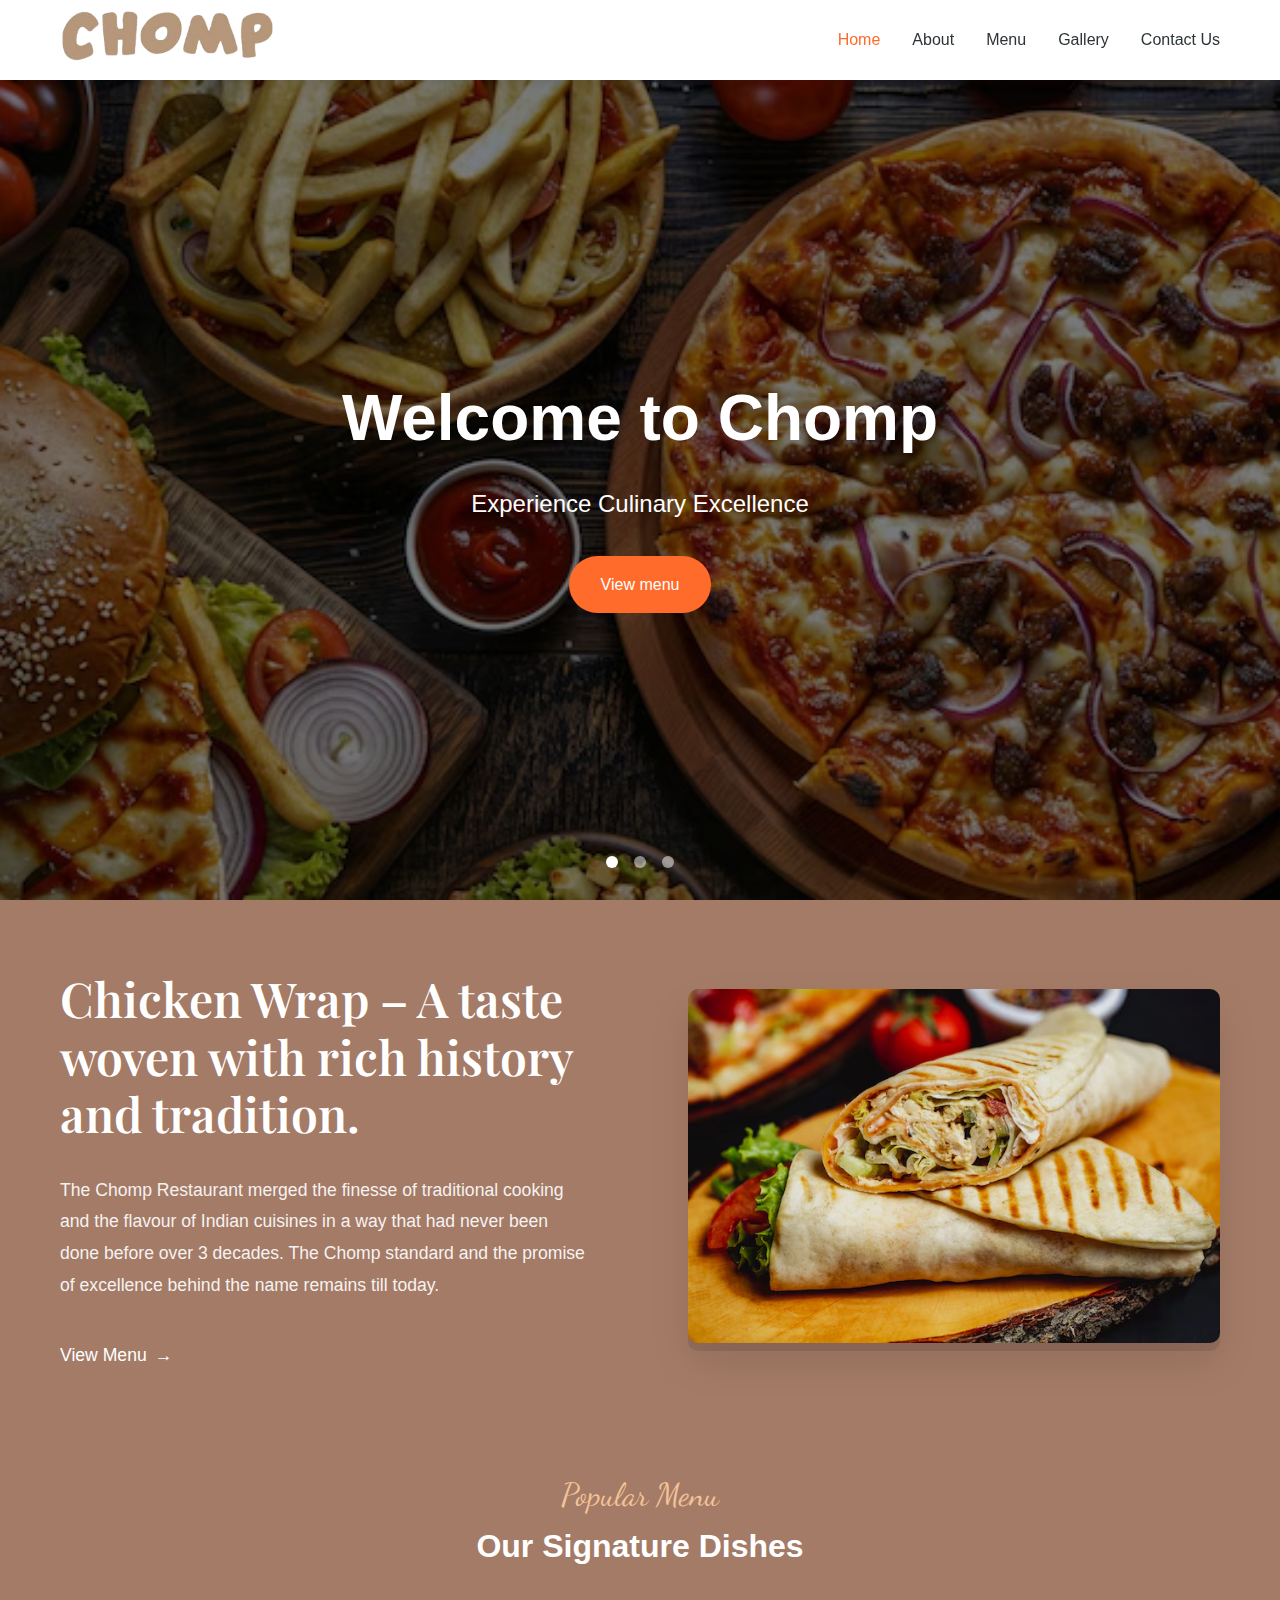
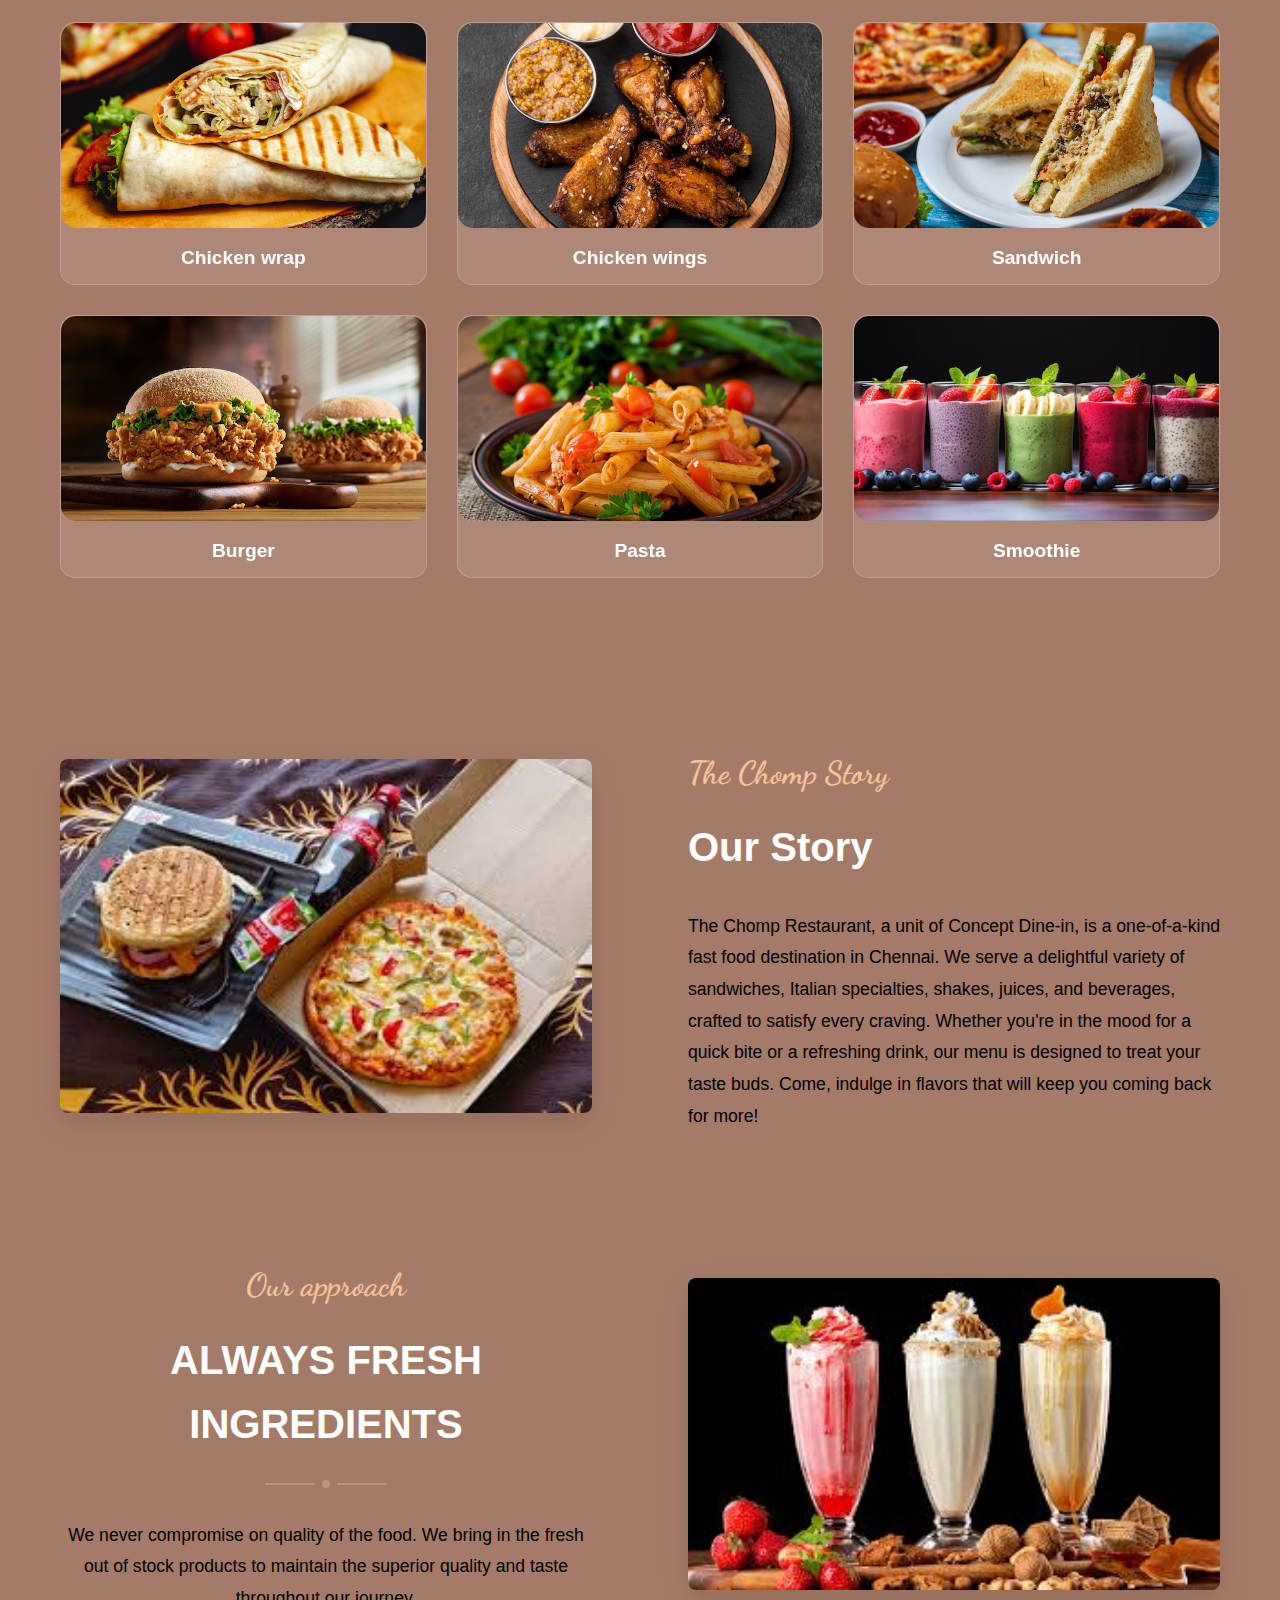
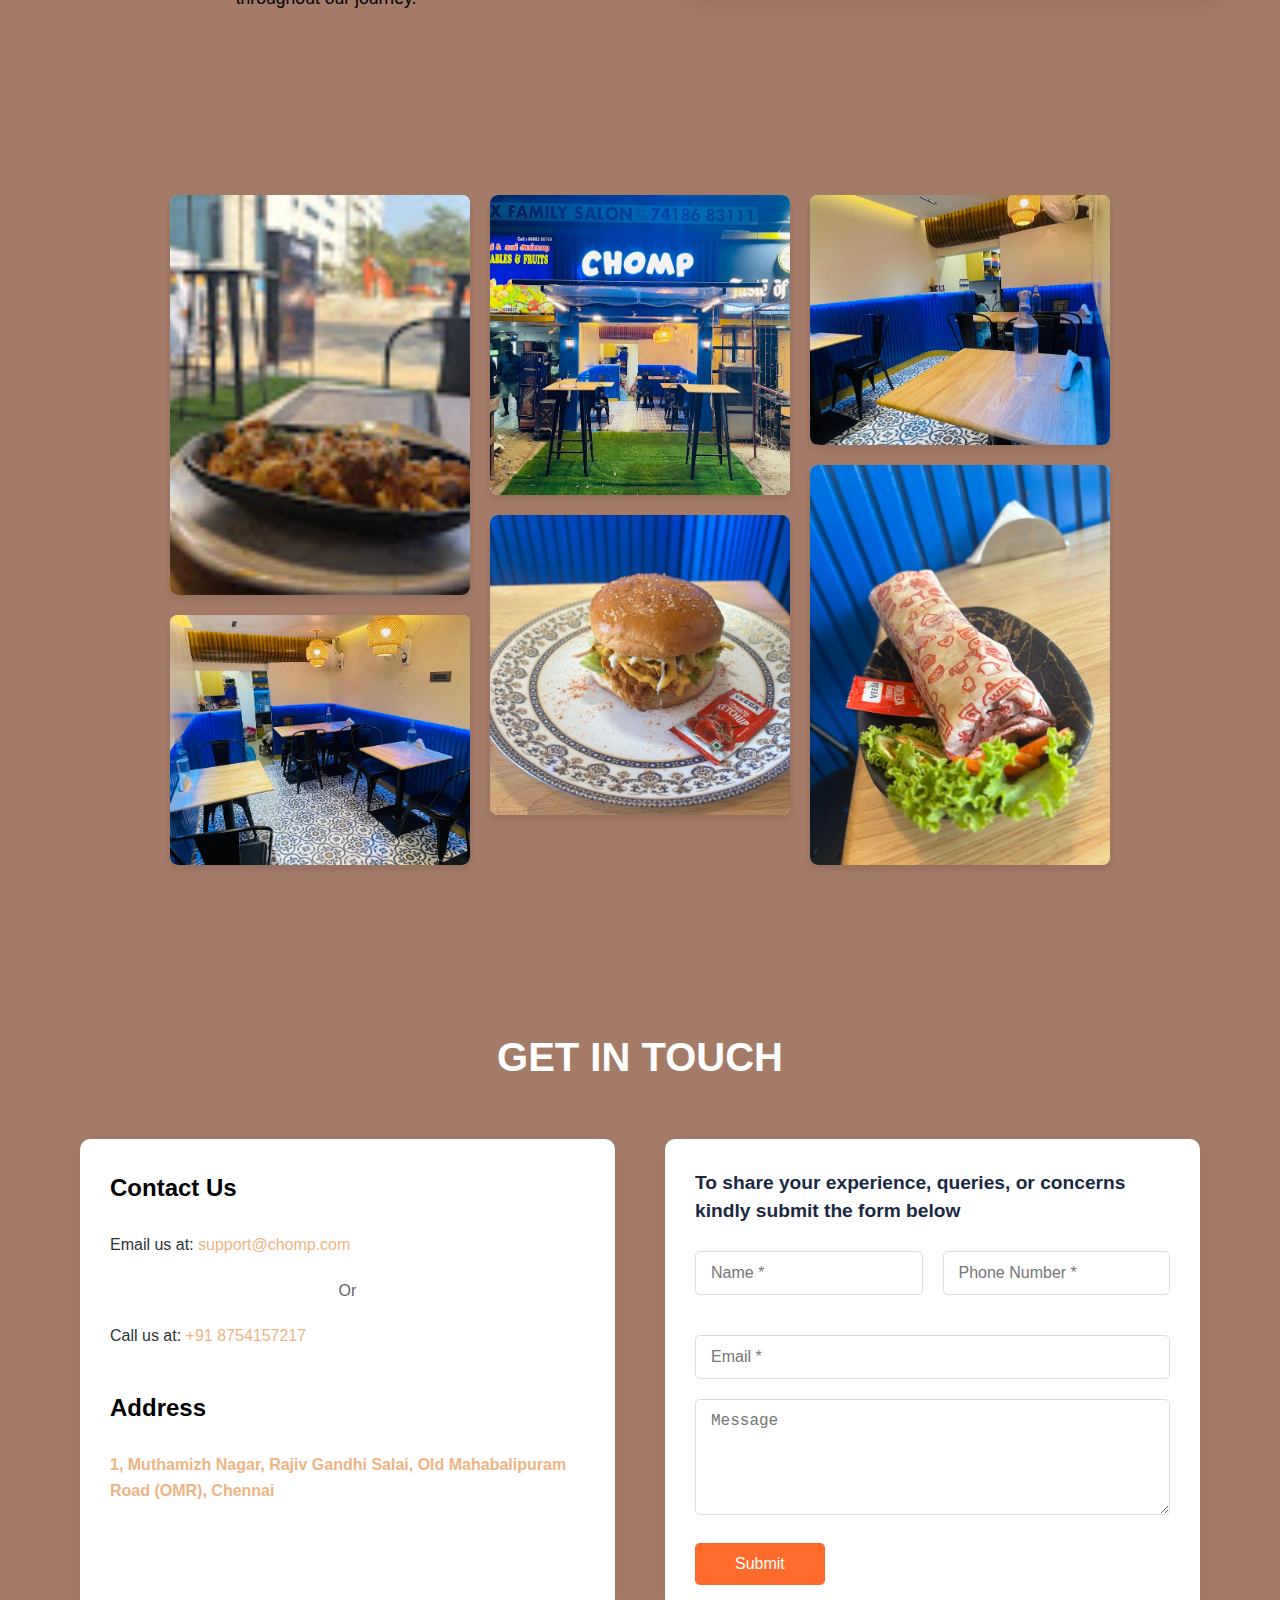
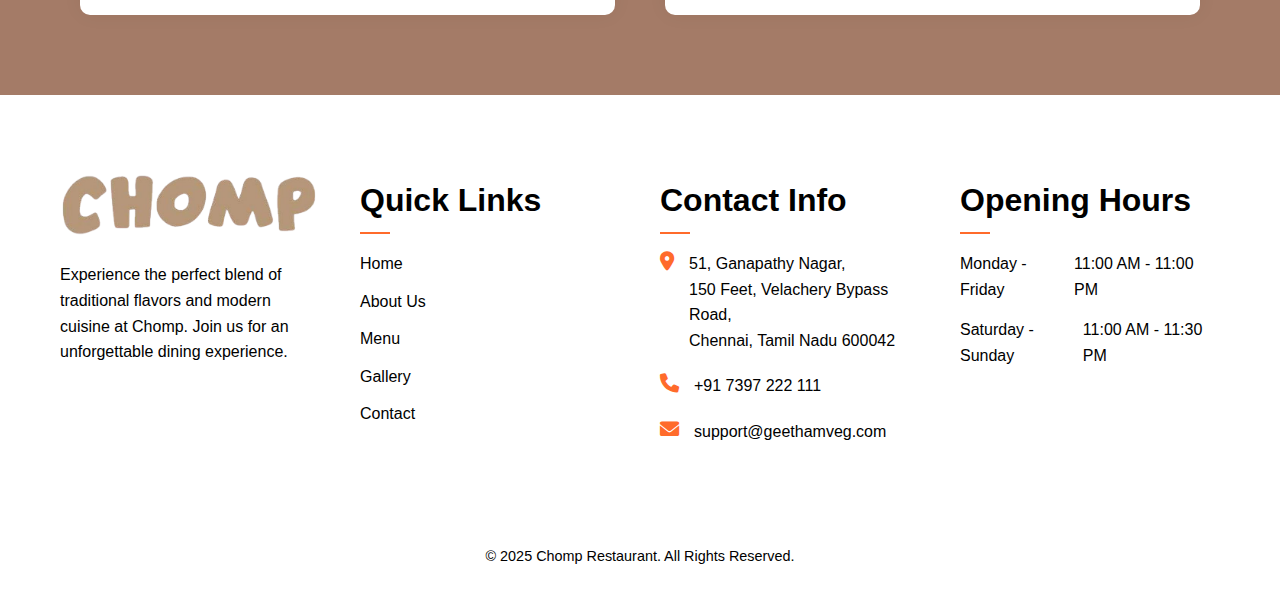
<file: index.html>
<!DOCTYPE html>
<html lang="en">
<head>
    <meta charset="UTF-8">
    <meta name="viewport" content="width=device-width, initial-scale=1.0">
    <title>Chomp - A Taste of Perfection</title>
    <link rel="stylesheet" href="css/style.css">
    <link rel="stylesheet" href="css/responsive.css">
    <link rel="stylesheet" href="https://cdnjs.cloudflare.com/ajax/libs/font-awesome/6.0.0/css/all.min.css">
    <link href="https://fonts.googleapis.com/css2?family=Playfair+Display:wght@300;400;500&display=swap" rel="stylesheet">
    <link href="https://fonts.googleapis.com/css2?family=Dancing+Script:wght@700&display=swap" rel="stylesheet">
</head>
<body>
    <!-- Header Section -->
    <header class="header">
        <div class="container">
            <div class="logo">
                <a href="#home">
                    <img src="images/Media__4_-removebg-preview (1).png" alt="Chomp Logo">
                </a>
            </div>
            <nav class="nav">
                <button class="nav-toggle" aria-label="Toggle navigation">
                    <span></span>
                    <span></span>
                    <span></span>
                </button>
                <ul class="nav-menu">
                    <li><a href="#home" class="active">Home</a></li>
                    <li><a href="#about">About</a></li>
                    <li><a href="menu.html">Menu</a></li>
                    <li><a href="#gallery">Gallery</a></li>
                    <li><a href="#contact">Contact Us</a></li>
                </ul>
            </nav>
        </div>
    </header>

    <!-- Hero Section -->
    <section id="home" class="hero">
        <div class="hero-carousel">
            <div class="carousel-slide active">
                <div class="hero-content">
                    <h1>Welcome to Chomp</h1>
                    <p>Experience Culinary Excellence</p>
                    <a href="menu.html" class="cta-button">View menu</a>
                </div>
            </div>
            <div class="carousel-slide">
                <div class="hero-content">
                    <h1>Fresh Ingredients</h1>
                    <p>Quality You Can Taste</p>
                    <a href="menu.html" class="cta-button">Browse menu</a>
                </div>
            </div>
            <div class="carousel-slide">
                <div class="hero-content">
                    <h1>Exquisite Dining</h1>
                    <p>Where Every Meal is a Celebration</p>
                    <a href="menu.html" class="cta-button">Menu card</a>
                </div>
            </div>
            <div class="carousel-dots">
                <span class="dot active"></span>
                <span class="dot"></span>
                <span class="dot"></span>
            </div>
        </div>
    </section>

    <!-- About Section -->
    <section id="about" class="about">
        <div class="container">
            <div class="about-content">
                
                <div class="about-text">
                    <h2 class="about-title">Chicken Wrap – A taste woven with rich history and tradition.</h2>
                    <p class="about-description">
                        The Chomp Restaurant merged the finesse of traditional cooking and the flavour of Indian cuisines in a way that had never been done before over 3 decades. The Chomp standard and the promise of excellence behind the name remains till today.
                    </p>
                    <a href="menu.html" class="about-cta">
                        View Menu
                        <span class="arrow">→</span>
                    </a>
                </div>
                <div class="about-image">
                    <img src="images/chicken wrap.avif" alt="Signature Biryani Dish">
                    <div class="image-overlay"></div>
                </div>
            </div>
        </div>
    </section>

    <!-- Menu Section -->
    <section class="menu" id="menu">
        <div class="container">
            <p class="section-subtitle">Popular Menu</p>
            <h2 class="section-title">Our Signature Dishes</h2>
            
            <div class="menu-grid">
                <!-- Menu Item 1 -->
                <div class="menu-card">
                    <div class="card-image">
                        <img src="images/chicken wrap.avif" alt="Chicken Biryani" loading="lazy">
                    </div>
                    <h3 class="card-title">Chicken wrap</h3>
                </div>

                <!-- Menu Item 2 -->
                <div class="menu-card">
                    <div class="card-image">
                        <img src="images/chiken wings.avif" alt="Butter Chicken" loading="lazy">
                    </div>
                    <h3 class="card-title">Chicken wings</h3>
                </div>

                <!-- Menu Item 3 -->
                <div class="menu-card">
                    <div class="card-image">
                        <img src="images/sandwich.avif" alt="Paneer Tikka" loading="lazy">
                    </div>
                    <h3 class="card-title">Sandwich</h3>
                </div>

                <!-- Menu Item 4 -->
                <div class="menu-card">
                    <div class="card-image">
                        <img src="images/burger.avif" alt="Garlic Naan" loading="lazy">
                    </div>
                    <h3 class="card-title">Burger</h3>
                </div>

                <!-- Menu Item 5 -->
                <div class="menu-card">
                    <div class="card-image">
                        <img src="images/pasta.avif" alt="Tandoori Chicken" loading="lazy">
                    </div>
                    <h3 class="card-title">Pasta</h3>
                </div>

                <!-- Menu Item 6 -->
                <div class="menu-card">
                    <div class="card-image">
                        <img src="images/smoothie.avif" alt="Dal Makhani" loading="lazy">
                    </div>
                    <h3 class="card-title">Smoothie</h3>
                </div>
            </div>
        </div>
    </section>

    <!-- Dining and Ambiance Section -->
    <section id="dining" class="dining">
        <div class="container">
            <!-- About Us Part -->
            <div class="dining-about">
                <div class="dining-image">
                    <img src="images/newb.jpeg" alt="Restaurant Interior">
                </div>
                <div class="dining-content">
                    <h3 class="approach-subtitle">The Chomp Story</h3>
                    <h2 class="section-title">Our Story</h2>
                    <p class="dining-description">
                        The Chomp Restaurant, a unit of Concept Dine-in, is a one-of-a-kind fast food destination in Chennai. We serve a delightful variety of sandwiches, Italian specialties, shakes, juices, and beverages, crafted to satisfy every craving. Whether you're in the mood for a quick bite or a refreshing drink, our menu is designed to treat your taste buds. Come, indulge in flavors that will keep you coming back for more!
                    </p>
                </div>
            </div>

            <!-- Our Approach Part -->
            <div class="dining-approach">
                <div class="approach-content">
                    <h3 class="approach-subtitle">Our approach</h3>
                    <h2 class="approach-title">ALWAYS FRESH INGREDIENTS</h2>
                    <div class="approach-divider">
                        <span class="dot"></span>
                    </div>
                    <p class="approach-description">
                        We never compromise on quality of the food. We bring in the fresh out of stock products to maintain the superior quality and taste throughout our journey.
                    </p>
                </div>
                <div class="approach-image">
                    <img src="images/newbb.jpeg" alt="Fresh Ingredients">
                </div>
            </div>
        </div>
    </section>

    <!-- Gallery Section -->
    <section id="gallery" class="gallery">
        <div class="container">
            <div class="gallery-grid">
                <!-- Left Column -->
                <div class="gallery-column">
                    <div class="gallery-item large">
                        <img src="images/g1.jpg" alt="Gourmet Dish with Poached Egg">
                    </div>
                    <div class="gallery-item small">
                        <img src="images/g2.jpg" alt="Appetizer Platter">
                    </div>
                </div>
                
                <!-- Middle Column -->
                <div class="gallery-column">
                    <div class="gallery-item medium">
                        <img src="images/g3.jpg" alt="Yellow Cocktail">
                    </div>
                    <div class="gallery-item medium">
                        <img src="images/g4.jpg" alt="Gourmet Appetizer">
                    </div>
                </div>
                
                <!-- Right Column -->
                <div class="gallery-column">
                    <div class="gallery-item small">
                        <img src="images/g5.jpg" alt="Mint Cocktail">
                    </div>
                    <div class="gallery-item large">
                        <img src="images/g6.jpg" alt="Appetizer Plate">
                    </div>
                </div>
            </div>
        </div>
    </section>

    <!-- Contact Section -->
    <section id="contact" class="contact">
        <div class="container">
            <h2 class="contact-title">
                <span class="title-dark">GET IN</span>
                <span class="title-orange">TOUCH</span>
            </h2>

            <div class="contact-wrapper">
                <!-- Contact Info Column -->
                <div class="contact-info">
                    <h3>Contact Us</h3>
                    
                    <div class="info-item">
                        <p>Email us at: <a href="mailto:support@geethamveg.com" class="email-link">support@chomp.com</a></p>
                    </div>
                    
                    
                    
                    <div class="info-item">
                        <p class="divider">Or</p>
                    </div>
                    
                    <div class="info-item">
                        <p>Call us at: <a href="tel:+917397222111" class="phone-link">+91 8754157217</a></p>
                    </div>

                    <div class="registered-address">
                        <h3>Address</h3>
                        <h4>1, Muthamizh Nagar, Rajiv Gandhi Salai, Old Mahabalipuram Road (OMR), Chennai</h4>
                        
                    </div>
                </div>

                <!-- Contact Form Column -->
                <div class="contact-form">
                    <h3>To share your experience, queries, or concerns kindly submit the form below</h3>
                    
                    <form id="contactForm">
                        <div class="form-row">
                            <div class="form-group">
                                <input type="text" id="name" name="name" placeholder="Name *" required>
                            </div>
                            <div class="form-group">
                                <input type="tel" id="phone" name="phone" placeholder="Phone Number *" required>
                            </div>
                        </div>
                        
                        <div class="form-group">
                            <input type="email" id="email" name="email" placeholder="Email *" required>
                        </div>
                        
                        <div class="form-group">
                            <textarea id="message" name="message" placeholder="Message" rows="5"></textarea>
                        </div>
                        
                        <button type="submit" class="submit-btn">Submit</button>
                    </form>
                </div>
            </div>
        </div>
    </section>

    <!-- Footer Section -->
    <footer class="footer">
        <div class="container">
            <div class="footer-content">
                <!-- Restaurant Info -->
                <div class="footer-info">
                    <div class="footer-logo">
                        <img src="images/Media__4_-removebg-preview (1).png" alt="Chomp Logo">
                    </div>
                    <p class="footer-description">
                        Experience the perfect blend of traditional flavors and modern cuisine at Chomp. Join us for an unforgettable dining experience.
                    </p>
                    <div class="footer-social">
                        <a href="#" target="_blank" class="social-link"><i class="fab fa-facebook-f"></i></a>
                        <a href="#" target="_blank" class="social-link"><i class="fab fa-instagram"></i></a>
                        <a href="#" target="_blank" class="social-link"><i class="fab fa-twitter"></i></a>
                        <a href="#" target="_blank" class="social-link"><i class="fab fa-linkedin-in"></i></a>
                    </div>
                </div>

                <!-- Quick Links -->
                <div class="footer-links">
                    <h3>Quick Links</h3>
                    <ul>
                        <li><a href="#home">Home</a></li>
                        <li><a href="#about">About Us</a></li>
                        <li><a href="menu.html">Menu</a></li>
                        <li><a href="#gallery">Gallery</a></li>
                        <li><a href="#contact">Contact</a></li>
                    </ul>
                </div>

                <!-- Contact Info -->
                <div class="footer-contact">
                    <h3>Contact Info</h3>
                    <ul>
                        <li>
                            <i class="fas fa-map-marker-alt"></i>
                            <p>51, Ganapathy Nagar,<br>150 Feet, Velachery Bypass Road,<br>Chennai, Tamil Nadu 600042</p>
                        </li>
                        <li>
                            <i class="fas fa-phone"></i>
                            <p><a href="tel:+917397222111">+91 7397 222 111</a></p>
                        </li>
                        <li>
                            <i class="fas fa-envelope"></i>
                            <p><a href="mailto:support@geethamveg.com">support@geethamveg.com</a></p>
                        </li>
                    </ul>
                </div>

                <!-- Opening Hours -->
                <div class="footer-hours">
                    <h3>Opening Hours</h3>
                    <ul>
                        <li>
                            <span>Monday - Friday</span>
                            <span>11:00 AM - 11:00 PM</span>
                        </li>
                        <li>
                            <span>Saturday - Sunday</span>
                            <span>11:00 AM - 11:30 PM</span>
                        </li>
                    </ul>
                </div>
            </div>

            <!-- Copyright -->
            <div class="footer-bottom">
                <p>&copy; 2025 Chomp Restaurant. All Rights Reserved.</p>
            </div>
        </div>
    </footer>

    <script src="js/main.js"></script> 
</body>
</html>
</file>
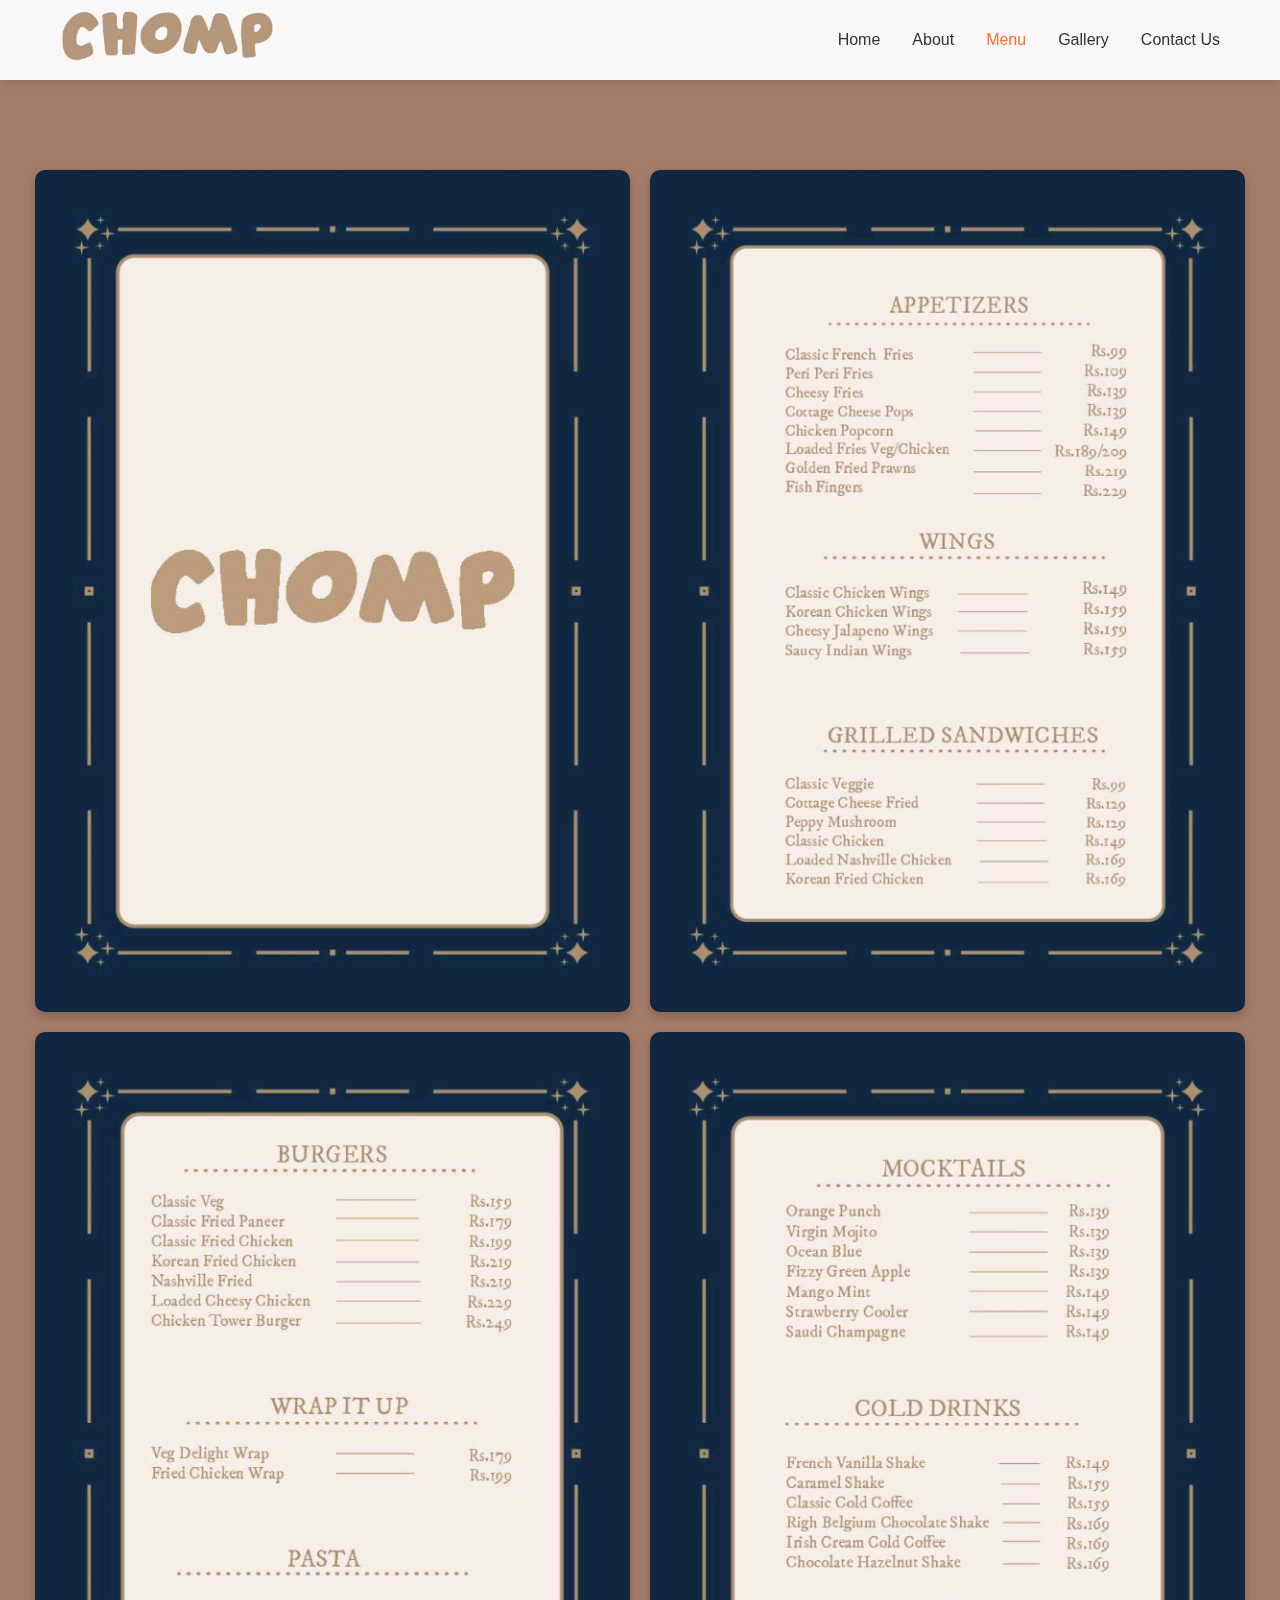
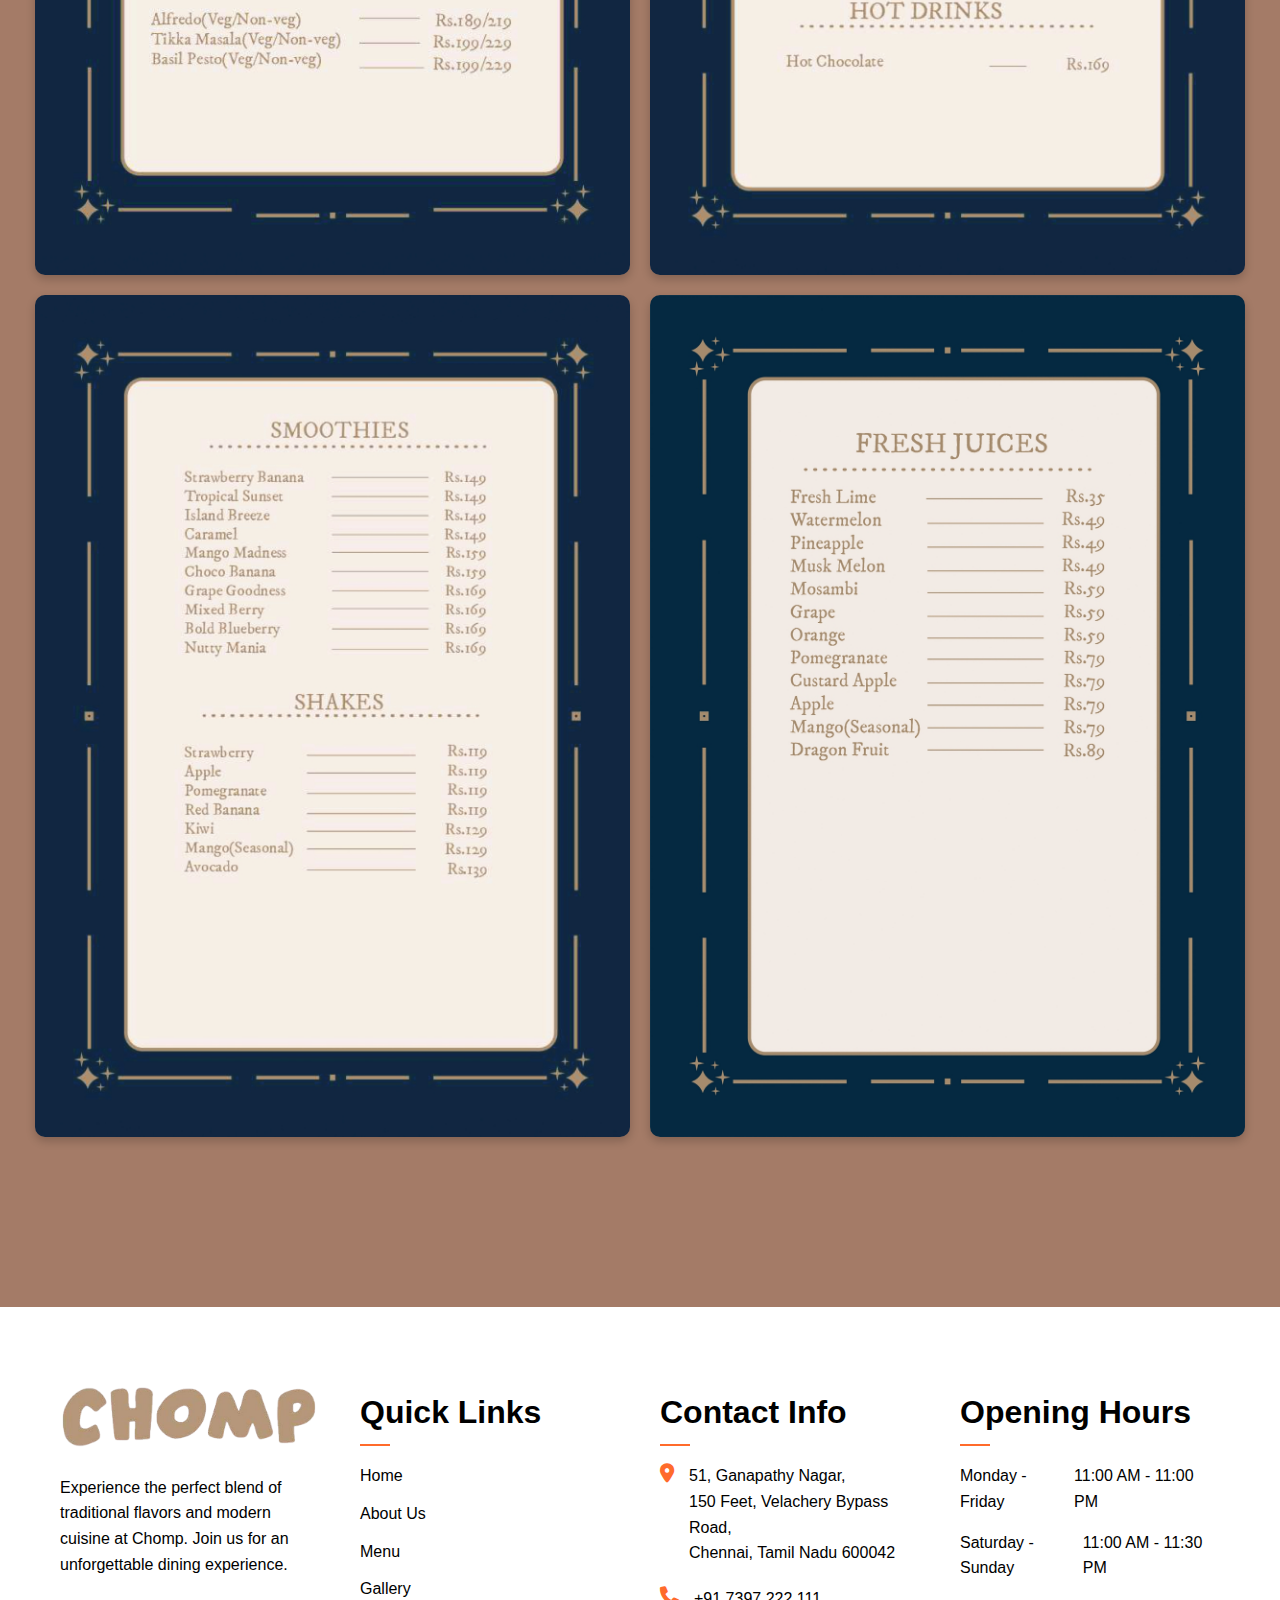
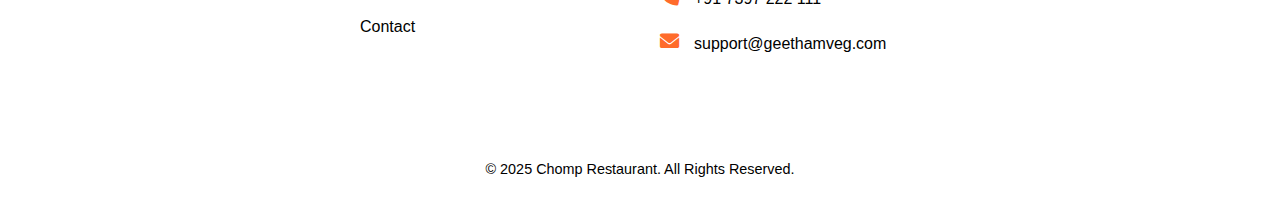
<file: menu.html>
<!DOCTYPE html>
<html lang="en">
<head>
    <meta charset="UTF-8">
    <meta name="viewport" content="width=device-width, initial-scale=1.0">
    <title>Chomp - Menu</title>
    <!-- Link to CSS files -->
    <link rel="stylesheet" href="css/style.css">
    <link rel="stylesheet" href="css/menu-style.css">
    <link rel="stylesheet" href="css/responsive.css">
    <link rel="stylesheet" href="https://cdnjs.cloudflare.com/ajax/libs/font-awesome/6.0.0/css/all.min.css">
</head>
<body>
    <!-- Header Section -->
    <header class="header">
        <div class="container">
            <div class="logo">
                <a href="index.html#home">
                    <img src="images/Media__4_-removebg-preview (1).png" alt="Chomp Logo">
                </a>
            </div>
            <nav class="nav">
                <button class="nav-toggle" aria-label="Toggle navigation">
                    <span></span>
                    <span></span>
                    <span></span>
                </button>
                <ul class="nav-menu">
                    <li><a href="index.html">Home</a></li>
                    <li><a href="index.html#about">About</a></li>
                    <li><a href="menu.html" class="active">Menu</a></li>
                    <li><a href="index.html#gallery">Gallery</a></li>
                    <li><a href="index.html#contact">Contact Us</a></li>
                </ul>
            </nav>
        </div>
    </header>

    <section id="cafemenu">
        <div class="menu-container">
            <!-- <h2 class="menu-title">Menu</h2> -->
            <div class="menu-images">
                <img src="images/Chomp Menu_page-0001.jpg" alt="Menu Page 1" class="menu-img">
                <img src="images/Chomp Menu_page-0003.jpg" alt="Menu Page 2" class="menu-img">
                <img src="images/Chomp Menu_page-0004.jpg" alt="Menu Page 1" class="menu-img">
                <img src="images/Chomp Menu_page-0005.jpg" alt="Menu Page 2" class="menu-img">
                <img src="images/Chomp Menu_page-0006.jpg" alt="Menu Page 2" class="menu-img">
                <img src="images/Chomp Menu_page-0007.jpg" alt="Menu Page 2" class="menu-img">
                <!-- <img src="images/Chomp Menu_page-0008.jpg" alt="Menu Page 2" class="menu-img"> -->
            </div>
        </div>
    </section>

    <!-- Footer Section -->
    <footer class="footer">
        <div class="container">
            <div class="footer-content">
                <!-- Restaurant Info -->
                <div class="footer-info">
                    <div class="footer-logo">
                        <img src="images/Media__4_-removebg-preview (1).png" alt="Chomp Logo">
                    </div>
                    <p class="footer-description">
                        Experience the perfect blend of traditional flavors and modern cuisine at Chomp. Join us for an unforgettable dining experience.
                    </p>
                    <div class="footer-social">
                        <a href="#" target="_blank" class="social-link"><i class="fab fa-facebook-f"></i></a>
                        <a href="#" target="_blank" class="social-link"><i class="fab fa-instagram"></i></a>
                        <a href="#" target="_blank" class="social-link"><i class="fab fa-twitter"></i></a>
                        <a href="#" target="_blank" class="social-link"><i class="fab fa-linkedin-in"></i></a>
                    </div>
                </div>

                <!-- Quick Links -->
                <div class="footer-links">
                    <h3>Quick Links</h3>
                    <ul>
                        <li><a href="index.html#home">Home</a></li>
                        <li><a href="index.html#about">About Us</a></li>
                        <li><a href="menu.html">Menu</a></li>
                        <li><a href="index.html#gallery">Gallery</a></li>
                        <li><a href="index.html#contact">Contact</a></li>
                    </ul>
                </div>

                <!-- Contact Info -->
                <div class="footer-contact">
                    <h3>Contact Info</h3>
                    <ul>
                        <li>
                            <i class="fas fa-map-marker-alt"></i>
                            <p>51, Ganapathy Nagar,<br>150 Feet, Velachery Bypass Road,<br>Chennai, Tamil Nadu 600042</p>
                        </li>
                        <li>
                            <i class="fas fa-phone"></i>
                            <p><a href="tel:+917397222111">+91 7397 222 111</a></p>
                        </li>
                        <li>
                            <i class="fas fa-envelope"></i>
                            <p><a href="mailto:support@geethamveg.com">support@geethamveg.com</a></p>
                        </li>
                    </ul>
                </div>

                <!-- Opening Hours -->
                <div class="footer-hours">
                    <h3>Opening Hours</h3>
                    <ul>
                        <li>
                            <span>Monday - Friday</span>
                            <span>11:00 AM - 11:00 PM</span>
                        </li>
                        <li>
                            <span>Saturday - Sunday</span>
                            <span>11:00 AM - 11:30 PM</span>
                        </li>
                    </ul>
                </div>
            </div>

            <!-- Copyright -->
            <div class="footer-bottom">
                <p>&copy; 2025 Chomp Restaurant. All Rights Reserved.</p>
            </div>
        </div>
    </footer>

    <!-- Scripts -->
   <script src="js/menu.js"></script>
    <!-- <script src="js/menu.js"></script> -->
</body>
</html>
</file>
<file: css/responsive.css>
/* Tablet Styles */
@media screen and (max-width: 1024px) {
    .hero-content h1 {
        font-size: 3rem;
    }

    .about-content {
        flex-direction: column;
        text-align: center;
        gap: 4rem;
    }

    .about-text,
    .about-image {
        flex: none;
        width: 100%;
        max-width: 100%;
    }

    .about-image {
        margin-top: 0;
    }

    .about-image-slider {
        position: relative;
        height: 400px;
    }

    .slider-img {
        height: 100%;
        object-fit: cover;
    }

    .about-title {
        font-size: 3rem;
    }

    .contact-content {
        grid-template-columns: 1fr;
        gap: 3rem;
    }

    .menu-content {
        gap: 2rem;
    }

    .menu-image {
        flex: 0 0 150px;
        height: 150px;
    }

    .dining-about,
    .dining-approach {
        gap: 4rem;
    }

    .gallery-grid {
        gap: 15px;
    }

    .gallery-column {
        width: 250px;
    }

    .gallery-item.large {
        height: 350px;
    }

    .gallery-item.medium {
        height: 250px;
    }

    .gallery-item.small {
        height: 200px;
    }

    .contact-wrapper {
        gap: 30px;
    }

    .footer-content {
        grid-template-columns: repeat(2, 1fr);
        gap: 30px;
    }
}

/* Mobile Styles */
@media screen and (max-width: 768px) {
    .header .container {
        height: 70px;
    }

    .nav-menu {
        position: fixed;
        top: 70px;
        left: -70%;
        width: 70%;
        height: calc(100vh - 70px);
        background: white;
        flex-direction: column;
        align-items: center;
        padding: 2rem 0;
        transition: var(--transition);
    }

    .nav-menu.active {
        left: 0;
    }

    .nav-toggle {
        display: block;
        background: none;
        border: none;
        cursor: pointer;
        width: 30px;
        height: 20px;
        position: relative;
    }

    .nav-toggle span {
        display: block;
        width: 100%;
        height: 2px;
        background: var(--dark-color);
        position: absolute;
        transition: var(--transition);
    }

    .nav-toggle span:first-child {
        top: 0;
    }

    .nav-toggle span:nth-child(2) {
        top: 50%;
        transform: translateY(-50%);
    }

    .nav-toggle span:last-child {
        bottom: 0;
    }

    .nav-toggle.active span:first-child {
        transform: rotate(45deg);
        top: 50%;
    }

    .nav-toggle.active span:nth-child(2) {
        opacity: 0;
    }

    .nav-toggle.active span:last-child {
        transform: rotate(-45deg);
        bottom: 50%;
    }

    .hero-content h1 {
        font-size: 2.5rem;
    }

    .hero-content p {
        font-size: 1.2rem;
    }

    .section-title {
        font-size: 2rem;
    }

    .menu-tabs {
        flex-wrap: wrap;
    }

    .tab-btn {
        width: calc(50% - 0.5rem);
    }

    .gallery-grid {
        flex-wrap: wrap;
        justify-content: center;
        gap: 15px;
    }

    .gallery-column {
        width: calc(50% - 10px);
    }

    .gallery-item.large {
        height: 300px;
    }

    .gallery-item.medium {
        height: 220px;
    }

    .gallery-item.small {
        height: 180px;
    }

    .footer-links {
        flex-wrap: wrap;
        justify-content: center;
    }

    .about-content {
        flex-direction: column;
        gap: 3rem;
    }

    .about-text {
        text-align: center;
        max-width: 100%;
    }

    .about-title {
        font-size: 2.5rem;
    }

    .about-image {
        max-width: 100%;
    }

    .menu-content {
        flex-direction: column;
        align-items: center;
        text-align: center;
    }

    .menu-subtitle {
        font-size: 1.8rem;
        text-align: center;
    }

    .menu-title {
        font-size: 2.5rem;
        text-align: center;
    }

    .menu-details h3 {
        font-size: 1.8rem;
    }

    .menu-image {
        margin-bottom: 1.5rem;
    }

    .menu-cta {
        margin-top: 3rem;
    }

    .dining-about,
    .dining-approach {
        flex-direction: column;
        gap: 3rem;
    }

    .dining-about {
        margin-bottom: 4rem;
    }

    .dining-content,
    .approach-content {
        text-align: center;
    }

    .section-title,
    .approach-title {
        font-size: 2rem;
    }

    .approach-subtitle {
        font-size: 1.8rem;
    }

    .contact-wrapper {
        flex-direction: column;
    }

    .contact-title {
        font-size: 2rem;
    }

    .form-row {
        flex-direction: column;
        gap: 0;
    }

    .contact-info,
    .contact-form {
        padding: 20px;
    }

    .order-title {
        font-size: 2.8rem;
    }

    .order-location {
        font-size: 1.3rem;
        margin-bottom: 2rem;
    }

    .delivery-partners {
        gap: 2rem;
        flex-wrap: wrap;
        padding: 0 20px;
    }

    .partner-link img {
        height: 35px;
    }

    .footer {
        padding: 60px 0 20px;
    }

    .footer-content {
        grid-template-columns: 1fr;
        gap: 40px;
    }

    .footer-info {
        max-width: 100%;
        text-align: center;
    }

    .footer-social {
        justify-content: center;
    }

    .footer-links h3,
    .footer-contact h3,
    .footer-hours h3 {
        text-align: center;
    }

    .footer-links h3::after,
    .footer-contact h3::after,
    .footer-hours h3::after {
        left: 50%;
        transform: translateX(-50%);
    }

    .footer-links ul {
        text-align: center;
    }

    .footer-contact ul li {
        justify-content: center;
    }

    .footer-hours ul li {
        flex-direction: column;
        align-items: center;
        gap: 5px;
    }
}

/* Small Mobile Styles */
@media screen and (max-width: 480px) {
    .hero-content h1 {
        font-size: 2rem;
    }

    .cta-button {
        padding: 0.8rem 1.5rem;
    }

    .tab-btn {
        width: 100%;
    }

    .menu-items {
        grid-template-columns: 1fr;
    }

    .gallery-grid {
        flex-direction: column;
    }

    .gallery-column {
        width: 100%;
    }

    .gallery-item.large,
    .gallery-item.medium,
    .gallery-item.small {
        height: 250px;
    }

    .footer-social {
        flex-wrap: wrap;
        justify-content: center;
    }

    .about-title {
        font-size: 2rem;
    }

    .about-description {
        font-size: 1rem;
    }

    .menu-subtitle {
        font-size: 1.5rem;
    }

    .menu-title {
        font-size: 2rem;
    }

    .menu-details p {
        font-size: 1rem;
    }

    .menu-button {
        padding: 0.8rem 2rem;
        font-size: 1rem;
    }

    .dining {
        padding: 60px 0;
    }

    .section-title,
    .approach-title {
        font-size: 1.8rem;
    }

    .approach-subtitle {
        font-size: 1.5rem;
    }

    .dining-description,
    .approach-description {
        font-size: 1rem;
    }

    .approach-divider .dot::before,
    .approach-divider .dot::after {
        width: 30px;
    }

    .contact-title {
        font-size: 1.8rem;
    }

    .contact-info h3,
    .contact-form h3 {
        font-size: 1.2rem;
    }

    .submit-btn {
        width: 100%;
    }

    .order-title {
        font-size: 2.3rem;
    }

    .order-location {
        font-size: 1.1rem;
    }

    .delivery-partners {
        gap: 1.5rem;
    }

    .partner-link img {
        height: 30px;
    }
}
</file>
<file: css/menu-style.css>
/*-----------------------------------*\
    #menupage
  \*-----------------------------------*/
  #cafemenu {
    text-align: center;
    padding: 170px 20px; /* Increased top padding */
    background-color: #A47B67;
    background-size: cover;  /* Ensure it covers entire area */
    background-position: center; /* Center the image */
    background-attachment: fixed; /* Keeps background fixed on scroll */
    position: relative;
   
}

/* Title Styling */
.menu-title {
    font-size: 36px;
    font-weight: bold;
    margin-bottom: 30px;
}

/* Container for Images */
.menu-images {
    display: flex;
    justify-content: center;
    align-items: center;
    gap: 20px;
    flex-wrap: wrap; /* Allows stacking on small screens */
}

/* Image Styling */
.menu-img {
    width: 48%; /* Each image takes 50% minus gap */
    max-width: 600px; /* Prevents images from being too large */
    height: auto;
    border-radius: 10px; /* Optional rounded corners */
    box-shadow: 0px 4px 10px rgba(0, 0, 0, 0.2); /* Adds depth */
}

/* Responsive Design */
@media (max-width: 768px) {
    .menu-images {
        flex-direction: column; /* Stack images on smaller screens */
    }

    .menu-img {
        width: 90%; /* Make images take full width on small screens */
    }
}
</file>
<file: css/style.css>
/* Reset and Base Styles */
* {
    margin: 0;
    padding: 0;
    box-sizing: border-box;
}

:root {
    --primary-color: #ff6b2b;
    --secondary-color: #4ecdc4;
    --dark-color: #2d3436;
    --light-color: #f9f9f9;
    --gray-color: #636e72;
    --transition: all 0.3s ease;
    --white: #fff;
}

body {
    font-family: 'Segoe UI', Tahoma, Geneva, Verdana, sans-serif;
    line-height: 1.6;
    color: var(--dark-color);
}

.container {
    max-width: 1200px;
    margin: 0 auto;
    padding: 0 20px;
}

/* Header Styles */
.header {
    position: fixed;
    top: 0;
    left: 0;
    width: 100%;
    background: rgba(255, 255, 255, 0.95);
    box-shadow: 0 2px 10px rgba(0, 0, 0, 0.1);
    z-index: 1000;
    transition: var(--transition);
}

.header .container {
    display: flex;
    justify-content: space-between;
    align-items: center;
    height: 80px;
}

.logo img {
    height: 50px;
    width: auto;
    object-fit: contain;
}

.nav-menu {
    display: flex;
    list-style: none;
    gap: 2rem;
}

.nav-menu a {
    text-decoration: none;
    color: var(--dark-color);
    font-weight: 500;
    transition: var(--transition);
}

.nav-menu a:hover,
.nav-menu a.active {
    color: var(--primary-color);
}

.nav-toggle {
    display: none;
}

/* Hero Section */
.hero {
    height: 100vh;
    position: relative;
    padding-top: 80px;
    overflow: hidden;
    background-color: white;
    background-blend-mode: overlay;
}

.hero-carousel {
    width: 100%;
    height: 100%;
    position: relative;
}

.carousel-slide {
    position: absolute;
    top: 0;
    left: 0;
    width: 100%;
    height: 100%;
    opacity: 0;
    transition: opacity 0.5s ease-in-out;
    display: flex;
    align-items: center;
    justify-content: center;
}

.carousel-slide:nth-child(1) {
    background: linear-gradient(rgba(0, 0, 0, 0.5), rgba(0, 0, 0, 0.5)),
                url('../images/slider2.avif') center/cover no-repeat;
}

.carousel-slide:nth-child(2) {
    background: linear-gradient(rgba(0, 0, 0, 0.5), rgba(0, 0, 0, 0.5)),
                url('../images/slider1.jpg') center/cover no-repeat;
}

.carousel-slide:nth-child(3) {
    background: linear-gradient(rgba(0, 0, 0, 0.5), rgba(0, 0, 0, 0.5)),
                url('../images/slider3.avif') center/cover no-repeat;
}

.carousel-slide.active {
    opacity: 1;
}

.hero-content {
    text-align: center;
    color: white;
}

.hero-content h1 {
    font-size: 4rem;
    margin-bottom: 1rem;
    animation: fadeInDown 1s ease;
}

.hero-content p {
    font-size: 1.5rem;
    margin-bottom: 2rem;
    animation: fadeInUp 1s ease 0.5s;
    animation-fill-mode: both;
}

.cta-button {
    display: inline-block;
    padding: 1rem 2rem;
    background: var(--primary-color);
    color: white;
    text-decoration: none;
    border-radius: 30px;
    transition: var(--transition);
    animation: fadeInUp 1s ease 1s;
    animation-fill-mode: both;
}

.cta-button:hover {
    background: var(--secondary-color);
    transform: translateY(-3px);
}

.carousel-dots {
    position: absolute;
    bottom: 2rem;
    left: 50%;
    transform: translateX(-50%);
    display: flex;
    gap: 1rem;
}

.dot {
    width: 12px;
    height: 12px;
    background: rgba(255, 255, 255, 0.5);
    border-radius: 50%;
    cursor: pointer;
    transition: var(--transition);
}

.dot.active {
    background: white;
}

/* About Section */
.about {
    padding: 70px 0;
    background-color: #A47B67;
}

.about-content {
    /* background-color: #A47B67; */
    box-shadow: none;
    border: none;
    backdrop-filter: none;
    display: flex;
    align-items: center;
    justify-content: space-between;
    gap: 6rem;
}

.about-text {
    flex: 1;
    max-width: 600px;
}

.about-title {
    font-size: 3rem;
    line-height: 1.2;
    color: var(--white);
    font-weight: 600;
    margin-bottom: 2rem;
    font-family: 'Playfair Display', serif;
}

.about-description {
    font-size: 1.1rem;
    line-height: 1.8;
    color: black;
    margin-bottom: 2.5rem;
    opacity: 0.9;
}

.about-cta {
    display: inline-flex;
    align-items: center;
    text-decoration: none;
    color: white;
    font-weight: 500;
    font-size: 1.1rem;
    transition: var(--transition);
}

.about-cta .arrow {
    margin-left: 0.5rem;
    transition: transform 0.3s ease;
}

.about-cta:hover {
    opacity: 0.8;
}

.about-cta:hover .arrow {
    transform: translateX(10px);
}

.about-image {
    flex: 1;
    position: relative;
    max-width: 550px;
}

.about-image img {
    width: 100%;
    height: auto;
    border-radius: 10px;
    box-shadow: 0 20px 40px rgba(0, 0, 0, 0.1);
}

.image-overlay {
    position: absolute;
    top: 0;
    left: 0;
    width: 100%;
    height: 100%;
    background: linear-gradient(rgba(0, 0, 0, 0.1), rgba(0, 0, 0, 0.1));
    border-radius: 10px;
}

html {
    scroll-behavior: smooth;
    scroll-padding-top: 80px; /* This accounts for the fixed header */
}

/* Menu Section Styles */
.menu {
    padding-top: 30px;
    padding-bottom: 70px;
    background-color: #A47B67;
}

.menu .section-subtitle {
    text-align: center;
    color: #f4c397;
    font-size: 2rem;
    font-family: 'Dancing Script', cursive;
}
.menu .section-title{
    text-align: center;
    color: var(--white);
    font-size: 2rem; 
}
.menu-grid {
    display: grid;
    grid-template-columns: repeat(3, 1fr);
    gap: 30px;
    margin-top: 50px;
    max-width: 1200px;
    margin-left: auto;
    margin-right: auto;
}

.menu-card {
    background: transparent;
    border-radius: 15px;
    overflow: hidden;
    transition: transform 0.3s ease;
}

.menu-card:hover {
    transform: translateY(-10px);
}

.card-image {
    position: relative;
    overflow: hidden;
    aspect-ratio: 16/9;
    border-radius: 15px;
}

.card-image img {
    width: 100%;
    height: 100%;
    object-fit: cover;
    transition: transform 0.3s ease;
}

.menu-card:hover .card-image img {
    transform: scale(1.1);
}

.card-title {
    color: var(--white);
    text-align: center;
    margin-top: 15px;
    margin-bottom: 10px;
    font-size: 1.2rem;
    font-weight: 600;
}

/* Media Queries */
@media screen and (max-width: 1024px) {
    .menu-grid {
        grid-template-columns: repeat(2, 1fr);
        gap: 20px;
        padding: 0 20px;
    }
}

@media screen and (max-width: 768px) {
    .menu-grid {
        grid-template-columns: repeat(2, 1fr);
        gap: 15px;
    }

    .card-title {
        font-size: 1rem;
    }
}

@media screen and (max-width: 480px) {
    .menu-grid {
        grid-template-columns: 1fr;
        gap: 20px;
    }

    .menu-card {
        max-width: 320px;
        margin: 0 auto;
    }

    .card-image {
        aspect-ratio: 16/10;
    }
}

/* Dining and Ambiance Section */
.dining {
    padding: 100px 0;
    background-color: #A47B67;
}

/* About Us Part */
.dining-about {
    display: flex;
    gap: 6rem;
    margin-bottom: 8rem;
    align-items: center;
}

.dining-image {
    flex: 1;
    position: relative;
}

.dining-image img {
    width: 100%;
    height: auto;
    border-radius: 8px;
    box-shadow: 0 10px 30px rgba(0, 0, 0, 0.1);
}

.dining-content {
    flex: 1;
}

.section-title {
    font-size: 2.5rem;
    color: #2d2d2d;
    margin-bottom: 2rem;
    font-weight: 600;
}

.dining-description {
    font-size: 1.1rem;
    line-height: 1.8;
    color: black;
}

/* Our Approach Part */
.dining-approach {
    display: flex;
    gap: 6rem;
    align-items: center;
}

.approach-content {
    flex: 1;
    text-align: center;
}

.approach-subtitle {
    font-family: 'Dancing Script', cursive;
    color: #f4c397;
    font-size: 2rem;
    margin-bottom: 1rem;
}

.approach-title {
    font-size: 2.5rem;
    color: white;
    margin-bottom: 1.5rem;
    font-weight: 600;
}

.approach-divider {
    display: flex;
    justify-content: center;
    align-items: center;
    margin-bottom: 2rem;
}

.approach-divider .dot {
    width: 8px;
    height: 8px;
    background-color: #b6977b;
    border-radius: 50%;
    position: relative;
}

.approach-divider .dot::before,
.approach-divider .dot::after {
    content: '';
    position: absolute;
    height: 2px;
    width: 50px;
    background-color: #b6977b;
    top: 50%;
    transform: translateY(-50%);
}

.approach-divider .dot::before {
    right: 15px;
}

.approach-divider .dot::after {
    left: 15px;
}

.approach-description {
    font-size: 1.1rem;
    line-height: 1.8;
    color: black;
    max-width: 600px;
    margin: 0 auto;
}

.approach-image {
    flex: 1;
}

.approach-image img {
    width: 100%;
    height: auto;
    border-radius: 8px;
    box-shadow: 0 10px 30px rgba(0, 0, 0, 0.1);
}

/* Gallery Section Styles */
.gallery {
    padding: 80px 0;
    background-color: #A47B67;
}

.gallery-grid {
    display: flex;
    justify-content: center;
    gap: 20px;
    max-width: 1000px;
    margin: 0 auto;
}

.gallery-column {
    display: flex;
    flex-direction: column;
    gap: 20px;
    width: 300px; /* Fixed width for columns */
}

.gallery-item {
    position: relative;
    overflow: hidden;
    border-radius: 8px;
    background-color: #f5f5f5;
    box-shadow: 0 4px 8px rgba(0, 0, 0, 0.1);
}

.gallery-item img {
    width: 100%;
    height: 100%;
    object-fit: cover;
    transition: transform 0.3s ease;
    display: block;
}

.gallery-item:hover img {
    transform: scale(1.05);
}

/* Fixed dimensions for different item sizes */
.gallery-item.large {
    height: 400px;
}

.gallery-item.medium {
    height: 300px;
}

.gallery-item.small {
    height: 250px;
}

/* Lightbox styles */
.lightbox {
    position: fixed;
    top: 0;
    left: 0;
    width: 100%;
    height: 100%;
    background: rgba(0, 0, 0, 0.9);
    display: flex;
    justify-content: center;
    align-items: center;
    z-index: 1000;
    opacity: 0;
    pointer-events: none;
    transition: opacity 0.3s ease;
}

.lightbox.active {
    opacity: 1;
    pointer-events: auto;
}

.lightbox-content {
    max-width: 90%;
    max-height: 90vh;
    position: relative;
}

.lightbox-content img {
    max-width: 100%;
    max-height: 90vh;
    object-fit: contain;
}

.close-lightbox {
    position: absolute;
    top: -40px;
    right: 0;
    color: #fff;
    font-size: 2rem;
    background: none;
    border: none;
    cursor: pointer;
}

/* Contact Section Styles */
.contact {
    padding: 80px 0;
    background-color: #A47B67;
}

.contact-title {
    text-align: center;
    margin-bottom: 50px;
    font-size: 2.5rem;
}

.title-dark {
    color: white;
}

.title-orange {
    color: white;
}

.contact-wrapper {
    display: flex;
    gap: 50px;
    max-width: 1200px;
    margin: 0 auto;
    padding: 0 20px;
}

/* Contact Info Styles */
.contact-info {
    flex: 1;
    background: #fff;
    padding: 30px;
    border-radius: 10px;
    box-shadow: 0 0 20px rgba(0, 0, 0, 0.05);
}

.contact-info h3 {
    color: black;
    font-size: 1.5rem;
    margin-bottom: 25px;
}

.info-item {
    margin-bottom: 20px;
}

.email-link {
    color: #eeb583;
    text-decoration: none;
    font-weight: 500;
}

.phone-link {
    color: #eeb583;
    text-decoration: none;
    font-weight: 500;
}

.divider {
    text-align: center;
    color: #666;
    margin: 15px 0;
}

.registered-address {
    margin-top: 40px;
}

.registered-address h4 {
    color: #eeb583;
    margin-bottom: 15px;
}

.registered-address p {
    color: #666;
    line-height: 1.6;
    margin-bottom: 5px;
}

/* Contact Form Styles */
.contact-form {
    flex: 1;
    background: #fff;
    padding: 30px;
    border-radius: 10px;
    box-shadow: 0 0 20px rgba(0, 0, 0, 0.05);
}

.contact-form h3 {
    color: #1a2942;
    font-size: 1.2rem;
    margin-bottom: 25px;
    line-height: 1.5;
}

.form-row {
    display: flex;
    gap: 20px;
    margin-bottom: 20px;
}

.form-group {
    flex: 1;
    margin-bottom: 20px;
}

.form-group input,
.form-group textarea {
    width: 100%;
    padding: 12px 15px;
    border: 1px solid #ddd;
    border-radius: 5px;
    font-size: 1rem;
    transition: border-color 0.3s ease;
}

.form-group input:focus,
.form-group textarea:focus {
    outline: none;
    border-color: #ff6b2b;
}

.submit-btn {
    background: #ff6b2b;
    color: white;
    padding: 12px 40px;
    border: none;
    border-radius: 5px;
    font-size: 1rem;
    cursor: pointer;
    transition: background-color 0.3s ease;
}

.submit-btn:hover {
    background: #e85d1f;
}

/* Footer Styles */
.footer {
    background-color: white;
    color: #fff;
    padding: 80px 0 20px;
}

.footer-content {
    display: grid;
    grid-template-columns: repeat(4, 1fr);
    gap: 40px;
    margin-bottom: 60px;
}

/* Restaurant Info Styles */
.footer-info {
    max-width: 300px;
}

.footer-logo {
    margin-bottom: 20px;
}

.footer-logo img {
    height: 60px;
    width: auto;
}

.footer-description {
    color: black;
    line-height: 1.6;
    margin-bottom: 25px;
}

.footer-social {
    display: flex;
    gap: 15px;
}

.social-link {
    display: flex;
    align-items: center;
    justify-content: center;
    width: 36px;
    height: 36px;
    background-color: rgba(255, 255, 255, 0.1);
    color: #fff;
    border-radius: 50%;
    transition: all 0.3s ease;
}

.social-link:hover {
    background-color: #ff6b2b;
    transform: translateY(-3px);
}

/* Quick Links Styles */
.footer-links h3,
.footer-contact h3,
.footer-hours h3 {
    color: black;
    font-size: 2rem;
    margin-bottom: 25px;
    position: relative;
}

.footer-links h3::after,
.footer-contact h3::after,
.footer-hours h3::after {
    content: '';
    position: absolute;
    left: 0;
    bottom: -8px;
    width: 30px;
    height: 2px;
    background-color: #ff6b2b;
}

.footer-links ul,
.footer-contact ul,
.footer-hours ul {
    list-style: none;
}

.footer-links ul li {
    margin-bottom: 12px;
}

.footer-links ul li a {
    color: black;
    text-decoration: none;
    transition: color 0.3s ease;
}

.footer-links ul li a:hover {
    color: #ff6b2b;
    padding-left: 5px;
}

/* Contact Info Styles */
.footer-contact ul li {
    display: flex;
    gap: 15px;
    margin-bottom: 20px;
    color: black;
}

.footer-contact ul li i {
    color: #ff6b2b;
    font-size: 1.2rem;
}

.footer-contact ul li a {
    color: black;
    text-decoration: none;
    transition: color 0.3s ease;
}

.footer-contact ul li a:hover {
    color: #ff6b2b;
}

/* Opening Hours Styles */
.footer-hours ul li {
    display: flex;
    justify-content: space-between;
    color: black;
    margin-bottom: 15px;
}

/* Copyright Styles */
.footer-bottom {
    padding-top: 20px;
    border-top: 1px solid rgba(255, 255, 255, 0.1);
    text-align: center;
}

.footer-bottom p {
    color: black;
    font-size: 0.9rem;
}

/* Update text colors for better contrast */
.section-subtitle,
.section-title,
.section-text,
.card-title,
.card-text {
    color: var(--white);
}

/* Update any cards or content boxes that need contrast */
.card,
.menu-card {
    background-color: rgba(255, 255, 255, 0.1);
    backdrop-filter: blur(10px);
    border: 1px solid rgba(255, 255, 255, 0.2);
}

/* Update header background when scrolled */
.header.active {
    background-color: #A47B67;
    box-shadow: 0 2px 10px rgba(0, 0, 0, 0.2);
}

/* Update navigation links for better visibility */
.navbar-link {
    color: var(--white);
}

.navbar-link:hover,
.navbar-link.active {
    color: var(--primary-color);
}

/* Media Queries - maintain background color across breakpoints */
@media (max-width: 768px) {
    .navbar {
        background-color: #A47B67;
    }
    
    .navbar-link {
        color: var(--white);
    }
}

/* Update text colors in about section */
.about .section-title,
.about .section-subtitle,
.about .section-text,
.about p {
    color: var(--white);
}

/* If there are any specific about cards or elements, update them */
.about-card,
.about-item {
    background-color: transparent;
    border: none;
}

/* Ensure text remains visible */
.about-content h2,
.about-content p,
.about-content .section-subtitle,
.about-content .section-title,
.about-content .section-text {
    color: var(--white);
    text-shadow: none;
}

/* If there's a Read More button, style it appropriately */
.about-content .btn-primary {
    background-color: var(--primary-color);
    color: var(--white);
    border: none;
}

.about-content .btn-primary:hover {
    background-color: var(--primary-color-hover);
}
</file>
